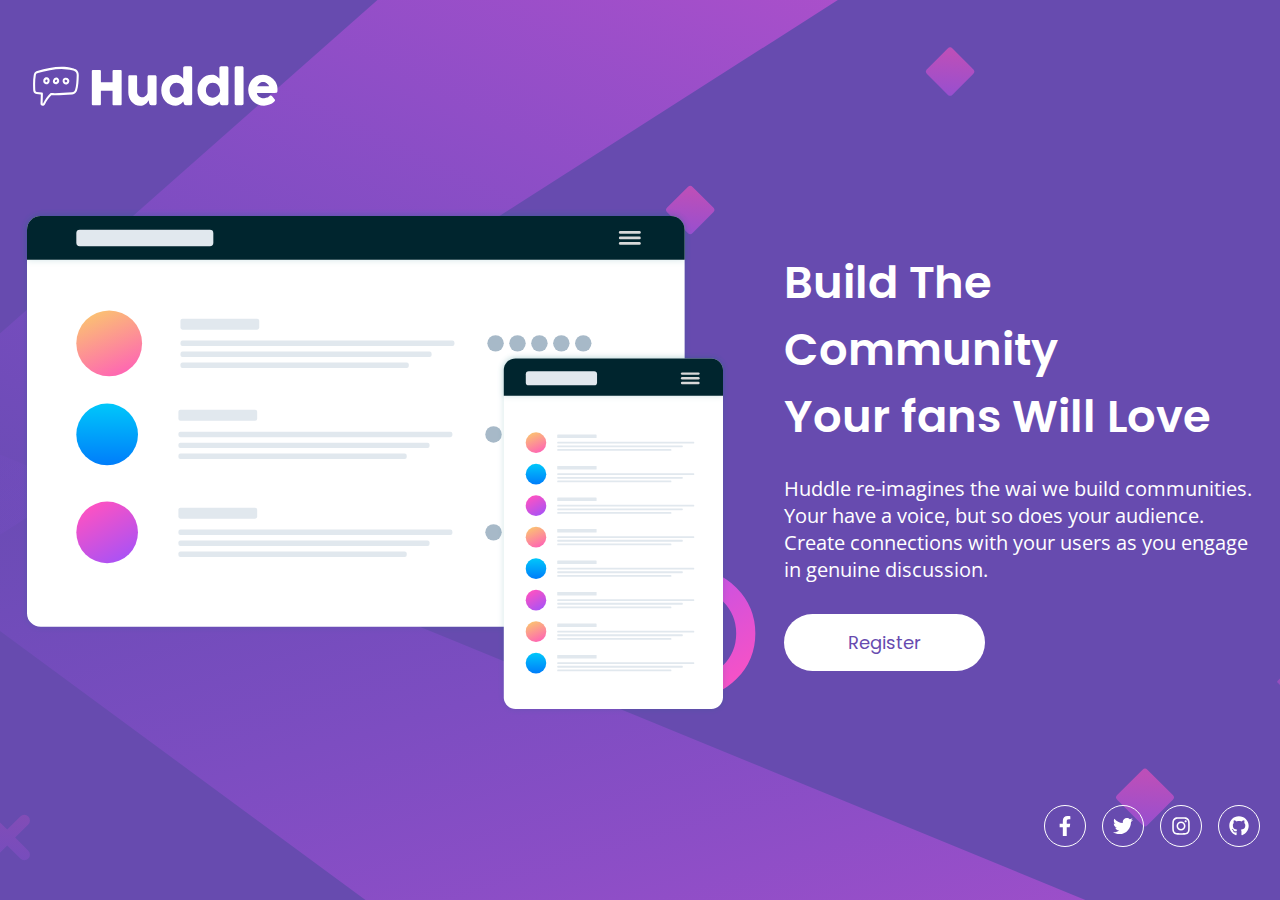
<file: index.html>
<!DOCTYPE html>
<html lang="en">

<head>
  <meta charset="UTF-8">
  <meta name="viewport" content="width=device-width, initial-scale=1.0">
  <link rel="icon" type="image/png" sizes="32x32" href="./images/favicon-32x32.png">
  <link rel="stylesheet" href="https://cdnjs.cloudflare.com/ajax/libs/font-awesome/6.0.0/css/all.min.css"
    integrity="sha512-9usAa10IRO0HhonpyAIVpjrylPvoDwiPUiKdWk5t3PyolY1cOd4DSE0Ga+ri4AuTroPR5aQvXU9xC6qOPnzFeg=="
    crossorigin="anonymous" referrerpolicy="no-referrer" />
  <link rel="stylesheet" href="./css/style.css">
  <title>
    Huddle landing page with single introductory section
  </title>
</head>

<body>

  <main>
    <header>
      <div>
        <img src="./img/logo.svg" alt="Huddle">
      </div>
    </header>

    <section class="main-content">
      <section class="main-img">
        <div>
          <img src="./img/illustration-mockups.svg" alt="Illustration Mockups">
        </div>
      </section>
      <section class="main-presentation">
        <h1>Build The Community <br> Your fans Will Love</h1>
        <p>
          Huddle re-imagines the wai we build communities. Your have a voice, but so does your audience. Create
          connections with your users as you engage in genuine discussion.
        </p>
        <div class="btn-register">
          <a href="#">Register</a>
        </div>
      </section>
    </section>

    <footer>
      <ul class="icons-list">
        <li class="icons-list-item">
          <a target="blank" href="https://www.facebook.com">
            <svg xmlns="http://www.w3.org/2000/svg" viewBox="0 0 320 512"><path d="M279.14 288l14.22-92.66h-88.91v-60.13c0-25.35 12.42-50.06 52.24-50.06h40.42V6.26S260.43 0 225.36 0c-73.22 0-121.08 44.38-121.08 124.72v70.62H22.89V288h81.39v224h100.17V288z"/></svg>                          
          </a>
        </li>

        <li class="icons-list-item">
          <a target="blank" href="https://twitter.com/merilolkkk">
            <svg aria-hidden="true" focusable="false" data-prefix="fab" data-icon="twitter"
              class="svg-inline--fa fa-twitter fa-w-16" role="img" xmlns="http://www.w3.org/2000/svg"
              viewBox="0 0 512 512">
              <path fill="currentColor"
                d="M459.37 151.716c.325 4.548.325 9.097.325 13.645 0 138.72-105.583 298.558-298.558 298.558-59.452 0-114.68-17.219-161.137-47.106 8.447.974 16.568 1.299 25.34 1.299 49.055 0 94.213-16.568 130.274-44.832-46.132-.975-84.792-31.188-98.112-72.772 6.498.974 12.995 1.624 19.818 1.624 9.421 0 18.843-1.3 27.614-3.573-48.081-9.747-84.143-51.98-84.143-102.985v-1.299c13.969 7.797 30.214 12.67 47.431 13.319-28.264-18.843-46.781-51.005-46.781-87.391 0-19.492 5.197-37.36 14.294-52.954 51.655 63.675 129.3 105.258 216.365 109.807-1.624-7.797-2.599-15.918-2.599-24.04 0-57.828 46.782-104.934 104.934-104.934 30.213 0 57.502 12.67 76.67 33.137 23.715-4.548 46.456-13.32 66.599-25.34-7.798 24.366-24.366 44.833-46.132 57.827 21.117-2.273 41.584-8.122 60.426-16.243-14.292 20.791-32.161 39.308-52.628 54.253z">
              </path>
            </svg>
          </a>
        </li>

        <li class="icons-list-item">
          <a target="blank" href="https://www.instagram.com/meriillo/">
            <svg aria-hidden="true" focusable="false" data-prefix="fab" data-icon="instagram"
              class="svg-inline--fa fa-instagram fa-w-14" role="img" xmlns="http://www.w3.org/2000/svg"
              viewBox="0 0 448 512">
              <path fill="currentColor"
                d="M224.1 141c-63.6 0-114.9 51.3-114.9 114.9s51.3 114.9 114.9 114.9S339 319.5 339 255.9 287.7 141 224.1 141zm0 189.6c-41.1 0-74.7-33.5-74.7-74.7s33.5-74.7 74.7-74.7 74.7 33.5 74.7 74.7-33.6 74.7-74.7 74.7zm146.4-194.3c0 14.9-12 26.8-26.8 26.8-14.9 0-26.8-12-26.8-26.8s12-26.8 26.8-26.8 26.8 12 26.8 26.8zm76.1 27.2c-1.7-35.9-9.9-67.7-36.2-93.9-26.2-26.2-58-34.4-93.9-36.2-37-2.1-147.9-2.1-184.9 0-35.8 1.7-67.6 9.9-93.9 36.1s-34.4 58-36.2 93.9c-2.1 37-2.1 147.9 0 184.9 1.7 35.9 9.9 67.7 36.2 93.9s58 34.4 93.9 36.2c37 2.1 147.9 2.1 184.9 0 35.9-1.7 67.7-9.9 93.9-36.2 26.2-26.2 34.4-58 36.2-93.9 2.1-37 2.1-147.8 0-184.8zM398.8 388c-7.8 19.6-22.9 34.7-42.6 42.6-29.5 11.7-99.5 9-132.1 9s-102.7 2.6-132.1-9c-19.6-7.8-34.7-22.9-42.6-42.6-11.7-29.5-9-99.5-9-132.1s-2.6-102.7 9-132.1c7.8-19.6 22.9-34.7 42.6-42.6 29.5-11.7 99.5-9 132.1-9s102.7-2.6 132.1 9c19.6 7.8 34.7 22.9 42.6 42.6 11.7 29.5 9 99.5 9 132.1s2.7 102.7-9 132.1z">
              </path>
            </svg>
          </a>
        </li>

        <li class="icons-list-item">
          <a target="blank" href="https://www.github.com/milliro">
            <svg xmlns="http://www.w3.org/2000/svg" viewBox="0 0 496 512">
              <path
                d="M165.9 397.4c0 2-2.3 3.6-5.2 3.6-3.3.3-5.6-1.3-5.6-3.6 0-2 2.3-3.6 5.2-3.6 3-.3 5.6 1.3 5.6 3.6zm-31.1-4.5c-.7 2 1.3 4.3 4.3 4.9 2.6 1 5.6 0 6.2-2s-1.3-4.3-4.3-5.2c-2.6-.7-5.5.3-6.2 2.3zm44.2-1.7c-2.9.7-4.9 2.6-4.6 4.9.3 2 2.9 3.3 5.9 2.6 2.9-.7 4.9-2.6 4.6-4.6-.3-1.9-3-3.2-5.9-2.9zM244.8 8C106.1 8 0 113.3 0 252c0 110.9 69.8 205.8 169.5 239.2 12.8 2.3 17.3-5.6 17.3-12.1 0-6.2-.3-40.4-.3-61.4 0 0-70 15-84.7-29.8 0 0-11.4-29.1-27.8-36.6 0 0-22.9-15.7 1.6-15.4 0 0 24.9 2 38.6 25.8 21.9 38.6 58.6 27.5 72.9 20.9 2.3-16 8.8-27.1 16-33.7-55.9-6.2-112.3-14.3-112.3-110.5 0-27.5 7.6-41.3 23.6-58.9-2.6-6.5-11.1-33.3 2.6-67.9 20.9-6.5 69 27 69 27 20-5.6 41.5-8.5 62.8-8.5s42.8 2.9 62.8 8.5c0 0 48.1-33.6 69-27 13.7 34.7 5.2 61.4 2.6 67.9 16 17.7 25.8 31.5 25.8 58.9 0 96.5-58.9 104.2-114.8 110.5 9.2 7.9 17 22.9 17 46.4 0 33.7-.3 75.4-.3 83.6 0 6.5 4.6 14.4 17.3 12.1C428.2 457.8 496 362.9 496 252 496 113.3 383.5 8 244.8 8zM97.2 352.9c-1.3 1-1 3.3.7 5.2 1.6 1.6 3.9 2.3 5.2 1 1.3-1 1-3.3-.7-5.2-1.6-1.6-3.9-2.3-5.2-1zm-10.8-8.1c-.7 1.3.3 2.9 2.3 3.9 1.6 1 3.6.7 4.3-.7.7-1.3-.3-2.9-2.3-3.9-2-.6-3.6-.3-4.3.7zm32.4 35.6c-1.6 1.3-1 4.3 1.3 6.2 2.3 2.3 5.2 2.6 6.5 1 1.3-1.3.7-4.3-1.3-6.2-2.2-2.3-5.2-2.6-6.5-1zm-11.4-14.7c-1.6 1-1.6 3.6 0 5.9 1.6 2.3 4.3 3.3 5.6 2.3 1.6-1.3 1.6-3.9 0-6.2-1.4-2.3-4-3.3-5.6-2z" />
            </svg>
          </a>
        </li>
      </ul>
    </footer>
  </main>

</body>

</html>
</file>
<file: css/style.css>
@import url('https://fonts.googleapis.com/css2?family=Open+Sans&family=Poppins:wght@400;600&display=swap');

:root {
  --violet: hsl(257, 40%, 49%);
  --soft-magenta: hsl(300, 69%, 71%);
  --white: hsl(0, 0%, 100%);
}

/* reset */
*, *::after, *::before{
  margin: 0;
  padding: 0;
  box-sizing: border-box;
  text-decoration: none;
  font-family: 'Open Sans', sans-serif;
}

ul {
  list-style: none;
}

img{
  display: block;
  max-width: 100%;
}

/* content */

body {
  display: flex;
  align-items: center;
  justify-content: center;
  background-color: var(--violet);
  background-image: url('../img/bg-desktop.svg');
  background-size: cover;
  background-position: bottom;
  background-repeat: no-repeat;
  color: var(--white);
  min-height: 100vh;  
  padding: 20px;
}

/* main */

main {
  max-width: 1400px;
  display: flex;
  flex-direction: column;
  gap: 90px;
}

.main-content {
  display: grid;
  grid-template-columns: 60% 1fr;
  grid-gap: 20px;
}

.main-presentation {
  max-width: 580px;
  display: flex;
  flex-direction: column;
  padding-top: 40px;
  gap: 1.6rem;
}

.main-presentation h1 {
  font-family: 'Poppins', sans-serif;
  font-weight: 600;
  font-size: 2.8rem;
}

.main-presentation p {
  font-size: 1.25rem;
}

.btn-register {
  margin-top: 20px;
}

.btn-register a{
  font-family: 'Poppins', sans-serif;
  font-size: 1.125rem;
  border-radius: 1.8rem;
  -webkit-border-radius: 1.8rem;
  -moz-border-radius: 1.8rem;
  -ms-border-radius: 1.8rem;
  -o-border-radius: 1.8rem;
  transition: .3s;
  -webkit-transition: .3s;
  -moz-transition: .3s;
  -ms-transition: .3s;
  -o-transition: .3s;
  text-align: center;
  color: var(--violet);
  background: var(--white);
  padding: 1rem 4rem;
}

.btn-register a:hover {
  color: var(--white);
  background: var(--soft-magenta);
}

/* footer */

footer {
  display: flex;
  justify-content: flex-end;
}

.icons-list {
  display: flex;
  gap: 1rem;
}

.icons-list-item a{
  display: flex;
  flex-direction: column;
  align-items: center;
  justify-content: center;
  border: 1px solid var(--white);
  background: none;
  padding: 10px;
  border-radius: 50%;
  -webkit-border-radius: 50%;
  -moz-border-radius: 50%;
  -ms-border-radius: 50%;
  -o-border-radius: 50%;
  transition: .3s;
  -webkit-transition: .3s;
  -moz-transition: .3s;
  -ms-transition: .3s;
  -o-transition: .3s;
}

.icons-list-item svg {
  width: 20px;
  height: 20px;
}

.icons-list-item svg path {
  fill: var(--white);
  transition: .3s;
  -webkit-transition: .3s;
  -moz-transition: .3s;
  -ms-transition: .3s;
  -o-transition: .3s;
}

.icons-list-item a:hover, .icons-list-item a:hover svg path {
  fill: var(--soft-magenta);
  border: 1px solid var(--soft-magenta);
}

/* mobile */ 

@media (max-width: 1030px) {
  body {
    background-image: url('../img/bg-mobile.svg');
    background-size: contain;
    background-position: top;
  }

  main {
    max-width: 600px;
    align-items: center;
    gap: 90px;
  }

  header {
    align-self: flex-start;
  }

  header > div {
    max-width: 200px;
  }

  .main-content {
    display: flex;
    flex-direction: column;
    align-items: center;
  }

  .main-presentation {
    max-width: 500px;
    padding-top: 20px;
    gap: 1.6rem;
    text-align: center;
  }

  @media (max-width: 550px) {
    main {
      max-width: 600px;
      gap: 60px;
    }

    .main-presentation {
      max-width: 340px;
      padding-top: 20px;
      gap: 1.4rem;
    }

    .main-presentation h1 {
      font-size: 1.8rem;
    }

    .main-presentation p {
      font-size: 1.125rem;
    }

    .btn-register a{
      font-size: .9rem;
      padding: .8rem 5rem;
    }

    @media (max-width: 360px) {
      header > div {
        max-width: 150px;
      }

      .main-presentation h1 {
        font-size: 1.3rem;
      }

      .main-presentation p {
        font-size: .9rem;
      }

      .icons-list-item svg {
        width: 13px;
        height: 13px;
      }
    }
  }
}
</file>
